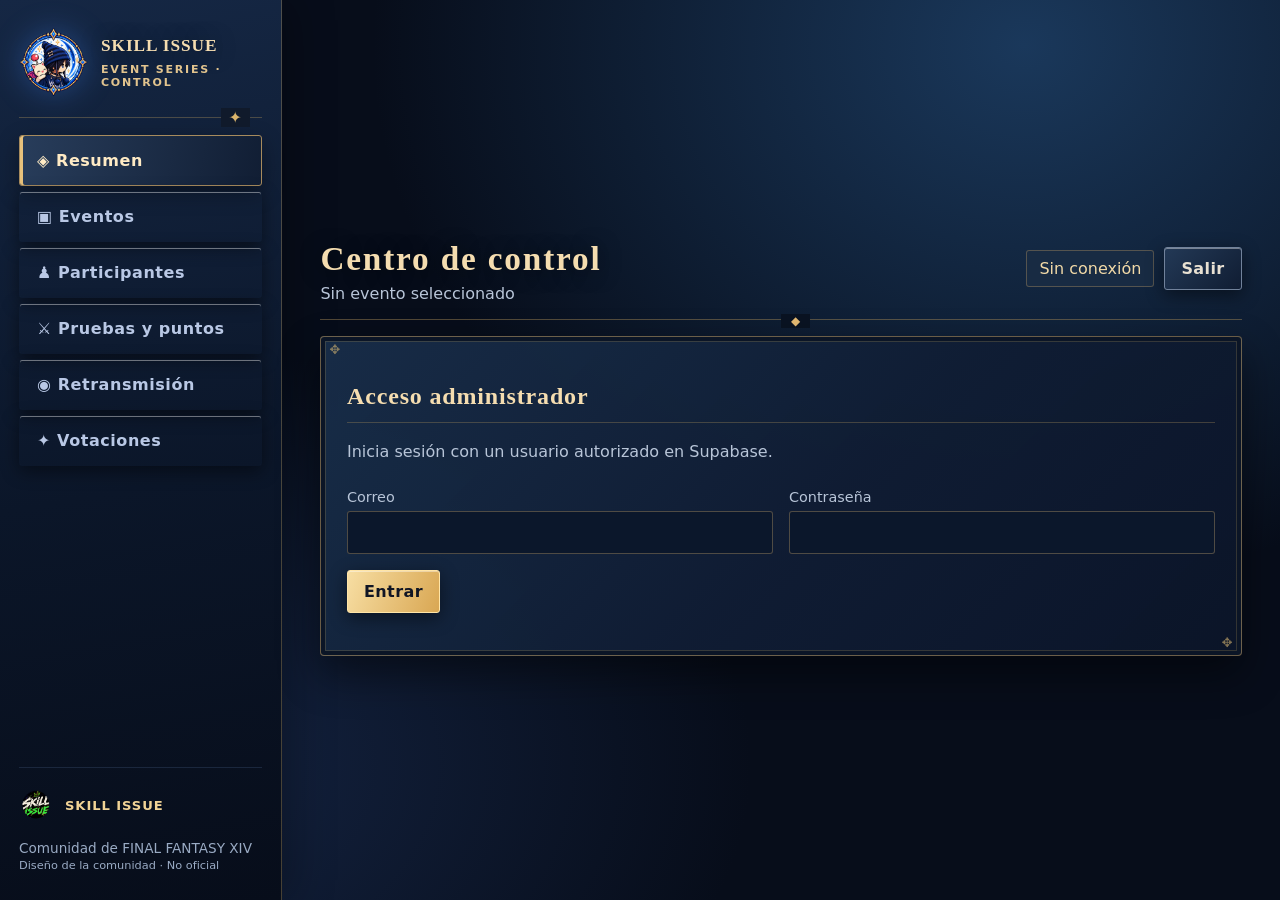
<file: index.html>
<!doctype html><html lang="es"><head><meta charset="utf-8"><meta name="viewport" content="width=device-width,initial-scale=1"><title>SKILL ISSUE · Administración</title><link rel="stylesheet" href="css/style.css?v=154"></head><body><div class="shell"><aside class="sidebar"><div class="brand-block"><img class="brand-mark" src="assets/moogle-emblem.webp" alt="Emblema de la comunidad"><div><div class="brand">SKILL ISSUE</div><div class="sub">EVENT SERIES · CONTROL</div></div></div><nav id="nav"><button class="nav active" data-tab="inicio">◈ Resumen</button><button class="nav" data-tab="eventos">▣ Eventos</button><button class="nav" data-tab="participantes">♟ Participantes</button><button class="nav" data-tab="pruebas">⚔ Pruebas y puntos</button><button class="nav" data-tab="directo">◉ Retransmisión</button><button class="nav" data-tab="votaciones">✦ Votaciones</button></nav><div class="footer"><div class="branding-strip"><img src="assets/skill-issue-logo.webp" alt="Logo Skill Issue"><b>SKILL ISSUE</b></div>Comunidad de FINAL FANTASY XIV<br><small>Diseño de la comunidad · No oficial</small></div></aside><main><div class="top"><div><h1 id="pageTitle">Centro de control</h1><div class="muted" id="current">Sin evento seleccionado</div></div><div class="row"><span id="connection" class="status">Sin conexión</span><button class="secondary" id="logout">Salir</button></div></div><section class="panel" id="auth"><h2>Acceso administrador</h2><p class="muted">Inicia sesión con un usuario autorizado en Supabase.</p><div class="two"><div><label>Correo</label><input id="email" type="email" autocomplete="username"></div><div><label>Contraseña</label><input id="password" type="password" autocomplete="current-password"></div></div><p><button id="login">Entrar</button></p><p id="authError" class="error"></p></section><div id="workspace" class="hidden"><section data-page="inicio"><div class="grid"><div class="panel"><div class="muted">Evento publicado</div><h2 id="homeEvent">—</h2><p id="homeDescription" class="muted"></p></div><div class="panel"><div class="muted">Participantes</div><div id="homePlayers" class="stat">0</div></div><div class="panel"><div class="muted">Pruebas</div><div id="homeGames" class="stat">0</div></div></div><div class="panel"><h2>Accesos públicos</h2><div class="toolbar"><a class="vote-btn" href="skill_issue_live.html" target="_blank">Abrir espectadores</a><a class="vote-btn" href="skill_issue_votar.html" target="_blank">Abrir votación</a></div></div></section><section data-page="eventos" class="hidden"><div class="two"><div class="panel"><h2>Eventos guardados</h2><div id="eventList"></div><button id="newEvent">+ Nuevo evento</button></div><div class="panel"><h2>Editar evento</h2><p id="eventActionNotice" role="status" aria-live="polite" class="status">Selecciona un evento para administrarlo.</p><input type="hidden" id="eventId"><label>Nombre</label><input id="eventName" maxlength="100"><label>Descripción pública</label><textarea id="eventDescription"></textarea><label>Normas</label><textarea id="eventRules"></textarea><label>Ubicación / servidor</label><input id="eventLocation"><label>Fecha</label><input id="eventDate" type="date"><label>Tabla de puntos por posiciones (separados por comas)</label><input id="eventScoring" value="10,8,6,5,4,3,2,2,2,2" placeholder="10,8,6,5,4,3,2,2,2,2"><p class="muted small">Por defecto para las pruebas de posiciones. Los empates reparten los puntos de las plazas afectadas y redondean al entero.</p><label>Temática</label><select id="eventTheme"><option value="gold">Dorado clásico</option><option value="halloween">Halloween</option><option value="winter">Invierno</option><option value="fantasy">Fantasía</option></select><p class="toolbar"><button id="saveEvent">Guardar cambios</button><button class="secondary" id="activateEvent">Publicar / activar</button><button class="danger" id="finishEvent">Finalizar evento</button><button class="secondary" id="reopenEvent">Reabrir evento</button><button class="danger" id="deleteEvent">Eliminar evento</button></p></div></div></section><section data-page="participantes" class="hidden"><div class="panel"><h2>Participantes del evento seleccionado</h2><div class="row"><input id="playerName" placeholder="Nombre del personaje" style="max-width:350px"><button id="addPlayer">Añadir</button></div><p class="muted">Añade un participante y pulsa «Ficha» para importar su personaje de Lodestone o editarlo manualmente.</p><div id="playerList"></div><div id="profileEditor" class="panel hidden" style="border-color:#6b91c4"><div class="top"><h2>Ficha de personaje</h2><button id="closeProfile" class="secondary" type="button">Cerrar</button></div><input type="hidden" id="profilePlayerId"><label>URL de Lodestone</label><div class="row"><input id="profileUrl" placeholder="https://eu.finalfantasyxiv.com/lodestone/character/12345678/"><button id="importProfile" class="secondary" type="button">Importar desde Lodestone</button></div><p class="muted small" id="profileImportHelp">La importación requiere desplegar la Edge Function incluida. También puedes completar la ficha manualmente.</p><div class="grid"><div><label>Nombre del personaje</label><input id="profileName"></div><div><label>Mundo</label><input id="profileWorld" placeholder="Ragnarok"></div><div><label>Centro de datos</label><input id="profileDc" placeholder="Chaos"></div><div><label>Raza</label><input id="profileRace"></div><div><label>Job principal</label><input id="profileJob"></div></div><button id="saveProfile" type="button">Guardar ficha</button><p class="muted small">Los perfiles importados no demuestran propiedad del personaje.</p></div></div></section><section data-page="pruebas" class="hidden"><div class="panel"><h2>Pruebas configurables</h2><div class="grid"><div><label>Nombre</label><input id="gameName" placeholder="Ej. Carrera de chocobos"></div><div><label>Tipo</label><select id="gameKind"><option value="positions">Posiciones</option><option value="manual">Puntos manuales</option><option value="vote">Votación</option></select></div></div><label>Descripción de la prueba</label><textarea id="gameDescription"></textarea><button id="addGame">Añadir prueba</button></div><div class="panel"><h2>Resultados</h2><p class="muted">Las puntuaciones se calculan al introducir posiciones. Guarda los resultados como borrador y publícalos cuando quieras mostrarlos al público.</p><div id="gameList"></div></div></section><section data-page="directo" class="hidden"><div class="panel"><h2>Director de retransmisión</h2><p class="muted">Una sola consola para controlar lo que ve el público.</p><label>Prueba en pantalla</label><select id="broadcastGame"></select><div class="toolbar" style="margin-top:18px"><button data-scene="waiting">Espera</button><button data-scene="countdown">Cuenta atrás (5s)</button><button data-scene="running">En curso</button><button data-scene="standings">Clasificación</button><button data-scene="victory">Victoria</button><button data-scene="ceremony">Podio final</button></div><p id="broadcastState" class="muted"></p></div><div class="panel"><h2>Vista pública</h2><iframe src="skill_issue_live.html" title="Vista de espectadores" style="width:100%;height:530px;border:1px solid #41495c;border-radius:12px"></iframe></div></section><section data-page="votaciones" class="hidden"><div class="panel"><h2>Votaciones anónimas por prueba</h2><p class="muted">Genera códigos únicos para los participantes. Cada código permite un voto y no permite votarse a sí mismo.</p><label>Prueba de votación</label><select id="voteGame"></select><div class="toolbar" style="margin-top:16px"><button id="generateCodes">Generar códigos</button><button id="openVote">Abrir votación</button><button id="closeVote" class="secondary">Cerrar y puntuar</button></div><pre id="codes" style="white-space:pre-wrap;overflow-wrap:anywhere"></pre></div></section><div id="notice" class="status" role="status" aria-live="polite"></div></div></main></div><script type="module" src="js/admin.js?v=1500"></script></body></html>
</file>
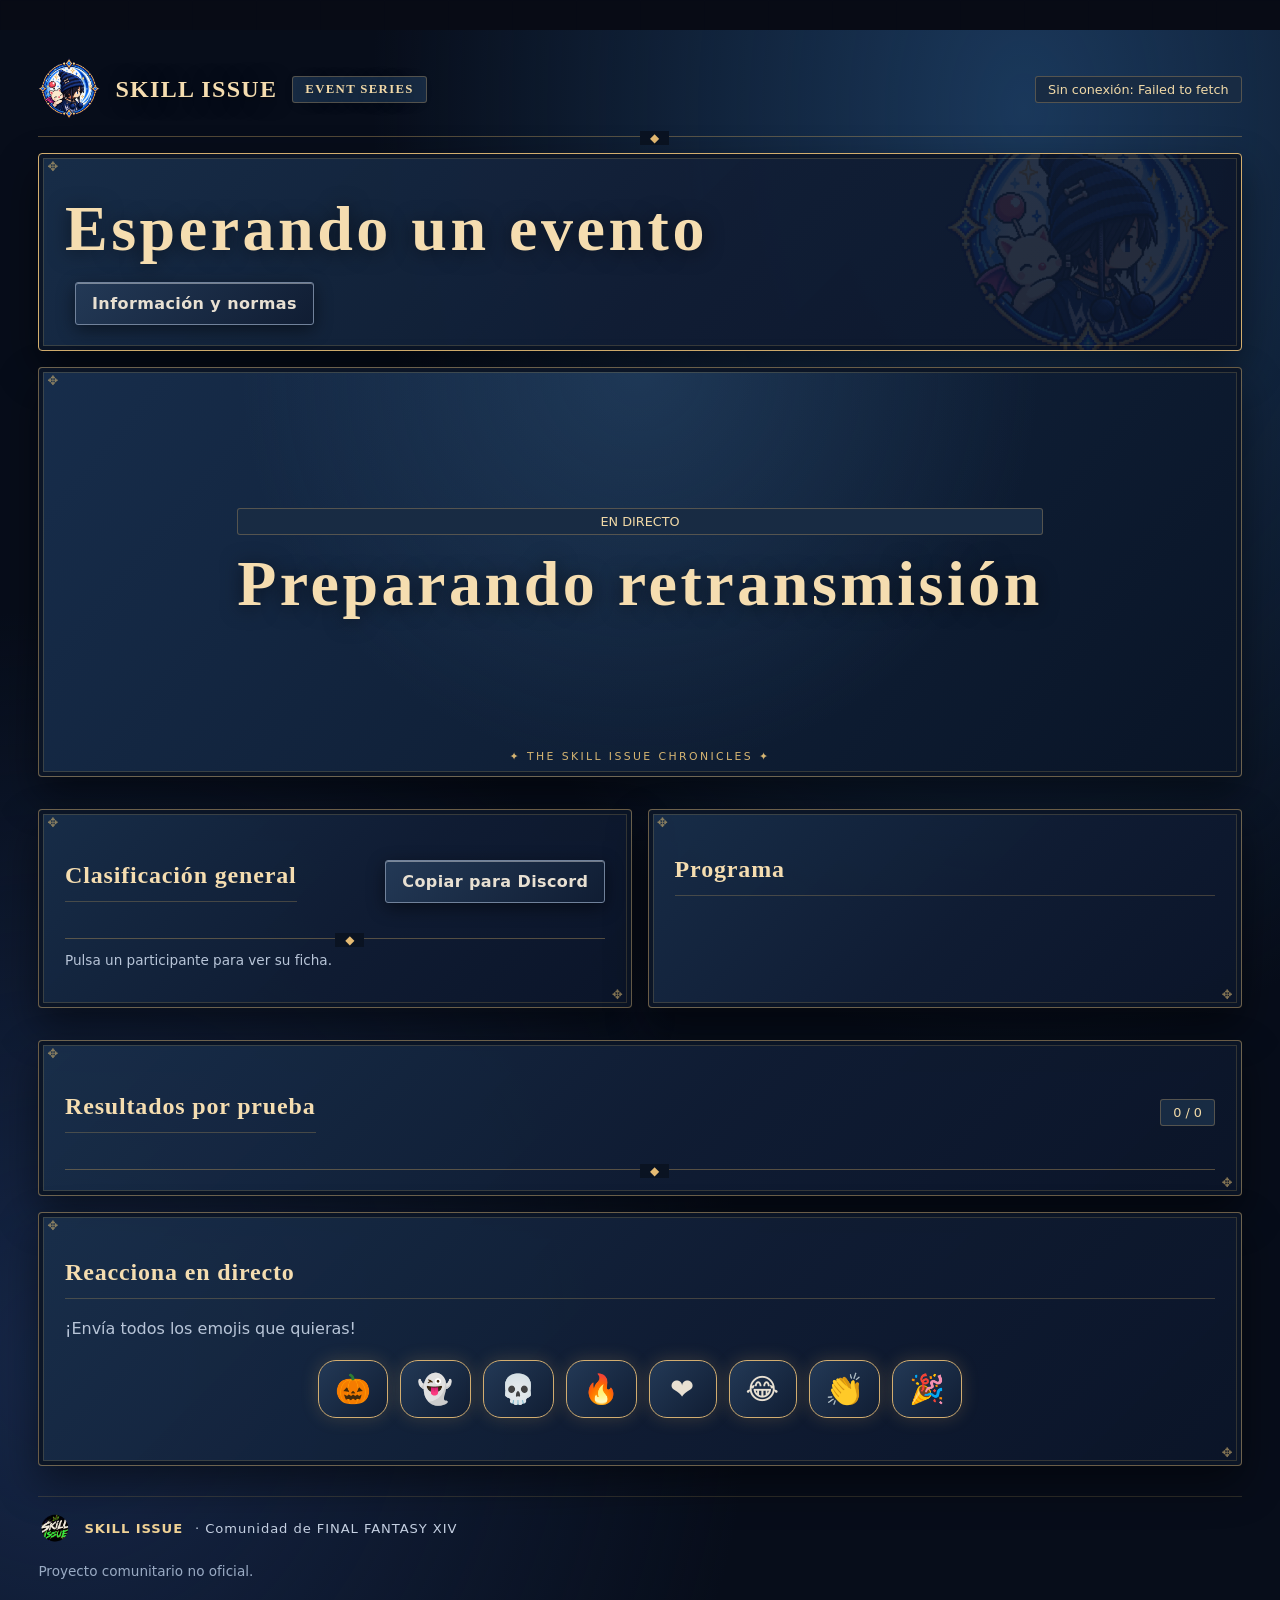
<file: skill_issue_live.html>
<!doctype html><html lang="es"><head><meta charset="utf-8"><meta name="viewport" content="width=device-width,initial-scale=1"><title>SKILL ISSUE · En directo</title><link rel="stylesheet" href="css/style.css?v=1531"></head><body><div class="hero"><div class="top"><div class="brand"><img src="assets/moogle-emblem.webp" alt="Emblema Skill Issue"> SKILL ISSUE <span class="pill">EVENT SERIES</span></div><span id="liveStatus" class="pill">Conectando…</span></div><section class="panel event-banner"><h1 id="eventTitle">Esperando un evento</h1><p id="eventDesc" class="muted"></p><div class="row"><span id="eventMeta" class="muted"></span><button id="infoBtn" class="secondary">Información y normas</button></div><div id="eventRules" class="panel hidden"></div></section><div class="panel screen"><div><div id="sceneLabel" class="pill">EN DIRECTO</div><h1 id="sceneTitle">Preparando retransmisión</h1><p id="sceneDesc" class="muted"></p><div id="countdown" class="stat"></div><div id="podium"></div></div></div><div class="grid"><section class="panel"><div class="top"><h2>Clasificación general</h2><button id="shareResults" class="secondary">Copiar para Discord</button></div><div id="ranking"></div><p class="muted small">Pulsa un participante para ver su ficha.</p></section><section class="panel"><h2>Programa</h2><div id="schedule"></div><div id="voteLink"></div></section></div><section class="panel"><div class="top"><h2>Resultados por prueba</h2><span id="resultsProgress" class="pill">0 / 0</span></div><div id="gameResults"></div></section><section class="panel"><h2>Reacciona en directo</h2><p class="muted">¡Envía todos los emojis que quieras!</p><div class="toolbar" id="reactionButtons"></div></section><div class="footer"><div class="branding-strip"><img src="assets/skill-issue-logo.webp" alt="Logo de Skill Issue"><b>SKILL ISSUE</b> · Comunidad de FINAL FANTASY XIV</div>Proyecto comunitario no oficial.</div></div><dialog id="profileDialog" class="profile-dialog"><button id="closePublicProfile" class="secondary" style="float:right">✕ Cerrar</button><div id="publicProfileContent"></div></dialog><div id="emojiLayer" class="emojis"></div><script type="module" src="js/live.js?v=1531"></script></body></html>
</file>
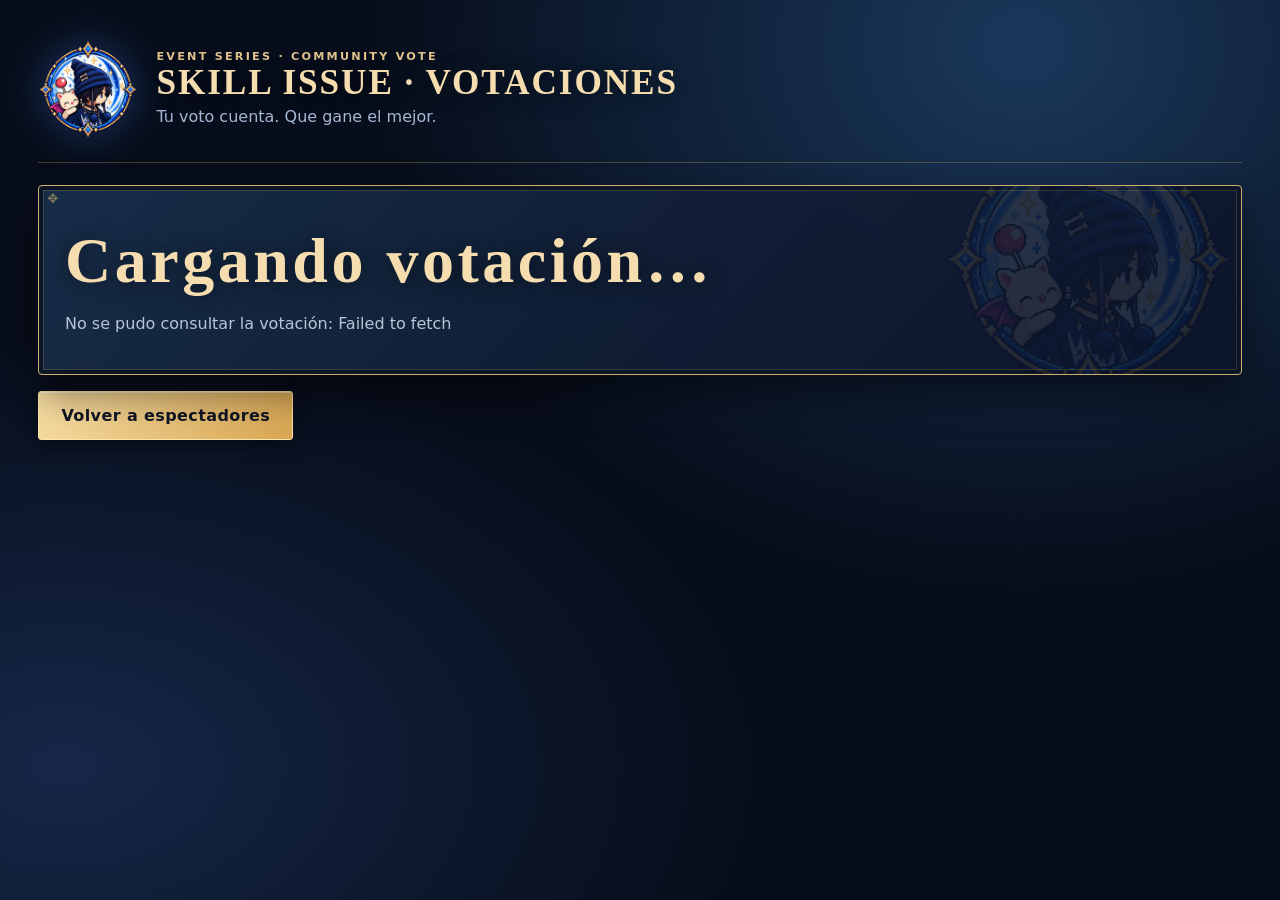
<file: skill_issue_votar.html>
<!doctype html><html lang="es"><head><meta charset="utf-8"><meta name="viewport" content="width=device-width,initial-scale=1"><title>SKILL ISSUE · Votaciones</title><link rel="stylesheet" href="css/style.css?v=154"></head><body><div class="hero wide"><header class="site-header"><img src="assets/moogle-emblem.webp" alt="Emblema Skill Issue"><div><div class="eyebrow">EVENT SERIES · COMMUNITY VOTE</div><div class="brand">SKILL ISSUE · VOTACIONES</div><p>Tu voto cuenta. Que gane el mejor.</p></div></header><div class="panel event-banner"><h1 id="title">Cargando votación…</h1><p id="message" class="muted">Cada código es personal, permite un voto y no permite votarse a sí mismo.</p><div id="ballot" class="hidden"><label>Prueba</label><select id="game"></select><label>Tu código privado</label><input id="code" autocomplete="off" placeholder="SI-…"><label>Vota por un participante</label><select id="candidate"></select><p><button id="submit">Enviar voto</button></p></div><p id="result" role="status"></p></div><a class="vote-btn" href="skill_issue_live.html">Volver a espectadores</a></div><script type="module" src="js/vote.js"></script></body></html>
</file>
<file: css/style.css>
:root{font-family:Inter,system-ui,'Segoe UI',sans-serif;color:#f5eedc;background:#0c101b;font-size:16px}*{box-sizing:border-box}body{margin:0;background:radial-gradient(circle at 70% 0%,#22253e 0,transparent 45%),#0c101b;min-height:100vh}button,input,select,textarea{font:inherit}button{cursor:pointer;border:1px solid #8e7446;border-radius:10px;padding:11px 16px;background:#c9a766;color:#18151a;font-weight:750}button:hover{filter:brightness(1.12)}button.secondary{background:#252c3c;color:#e8d5a9;border-color:#53556a}button.danger{background:#542b35;color:#fff;border-color:#91505b}button:disabled{opacity:.5;cursor:not-allowed}input,select,textarea{width:100%;padding:11px 12px;background:#151c2b;color:#fff;border:1px solid #424b60;border-radius:9px}textarea{min-height:105px;resize:vertical}label{display:block;margin:12px 0 6px;color:#c5cbd9;font-size:.9rem}.shell{display:grid;grid-template-columns:255px minmax(0,1fr);min-height:100vh}.sidebar{background:#111827;border-right:1px solid #383a46;padding:26px 17px}.brand{font-size:1.4rem;font-weight:900;letter-spacing:.06em;color:#e9c77b}.sub{color:#a7adbd;font-size:.85rem;margin:8px 0 25px}.nav{display:block;width:100%;text-align:left;margin:5px 0;background:transparent;color:#d6d9e3;border-color:transparent}.nav.active,.nav:hover{background:#323044;color:#ffe4a1;border-color:#736348}main{padding:30px clamp(18px,3vw,58px);max-width:1900px;width:100%;margin:auto}.top{display:flex;align-items:center;justify-content:space-between;gap:12px;flex-wrap:wrap}.panel{background:#171e2d;border:1px solid #353e50;border-radius:16px;padding:22px;margin:16px 0;box-shadow:0 10px 30px #0002}.grid{display:grid;grid-template-columns:repeat(auto-fit,minmax(280px,1fr));gap:16px}.row{display:flex;align-items:center;gap:10px;flex-wrap:wrap}.row>*{min-width:0}.muted{color:#aeb8c9}.pill{border:1px solid #696049;border-radius:30px;padding:5px 12px;color:#e6cc91;font-size:.8rem}.hidden{display:none!important}.cardbtn{display:block;width:100%;text-align:left;background:#232b3b;color:#fff;border-color:#505a70;margin:8px 0}.cardbtn.active{border-color:#d6b470;background:#393747}.error{color:#ff9b9b}.ok{color:#8de6b7}.stat{font-size:2.2rem;font-weight:850;color:#ebc984}.table{width:100%;border-collapse:collapse}.table th,.table td{border-bottom:1px solid #343d50;text-align:left;padding:12px 8px}.hero{max-width:1180px;margin:30px auto;padding:20px}.hero h1{font-size:clamp(2rem,5vw,4rem);margin:12px 0;color:#f4d38c}.screen{min-height:45vh;display:grid;place-items:center;text-align:center}.emojis{position:fixed;inset:0;pointer-events:none;overflow:hidden;z-index:20}.flying{position:absolute;top:40%;font-size:clamp(5rem,12vw,11rem);animation:pop 2.3s ease-out forwards;text-shadow:0 12px 35px #0008}@keyframes pop{0%{opacity:0;transform:translateY(70px) scale(.2) rotate(-20deg)}25%{opacity:1;transform:translateY(0) scale(1.25)}100%{opacity:0;transform:translateY(-200px) scale(.8) rotate(15deg)}}.footer{margin-top:30px;color:#8e9bae;font-size:.85rem}.vote-btn{display:inline-block;background:#e1b968;color:#15131a;border-radius:12px;padding:14px 22px;font-weight:800;text-decoration:none}.toolbar{display:flex;gap:8px;flex-wrap:wrap}.small{font-size:.85rem}.status{padding:8px 12px;border-radius:8px;background:#242e3c}.wide{max-width:1200px;margin:auto}.two{display:grid;grid-template-columns:1fr 1fr;gap:16px}@media(max-width:850px){.shell{display:block}.sidebar{padding:14px}.sidebar nav{display:flex;overflow:auto}.nav{width:auto;white-space:nowrap}main{padding:16px}.two{grid-template-columns:1fr}}

/* V14 visual system — layered on the existing component styles */
:root{--ink:#080b15;--surface:#111728;--surface-2:#18213a;--line:#35466a;--blue:#3f8cff;--gold:#e8bb63;--green:#8dff4a;color:#f6f7ff;background:#080b15;font-family:Inter,'Segoe UI',system-ui,sans-serif}
body{background:radial-gradient(ellipse at 80% -20%,#25468170,transparent 48%),radial-gradient(ellipse at -10% 65%,#33276d55,transparent 40%),#080b15;background-attachment:fixed}
body:before{content:'';position:fixed;inset:0;pointer-events:none;opacity:.13;background-image:linear-gradient(#77a7ff18 1px,transparent 1px),linear-gradient(90deg,#77a7ff18 1px,transparent 1px);background-size:42px 42px;z-index:-1}
.shell{grid-template-columns:282px minmax(0,1fr)}.sidebar{position:sticky;top:0;height:100vh;display:flex;flex-direction:column;padding:28px 19px;background:linear-gradient(180deg,#121d34,#0b1020);border-right:1px solid #45639a66;box-shadow:10px 0 40px #0004}.sidebar .footer{margin-top:auto;padding-top:20px;border-top:1px solid #40547855}.brand{color:#f9fbff;font-size:1.5rem;letter-spacing:.055em;text-shadow:0 2px 25px #3d87ff55}.sub{color:#85b5ff;letter-spacing:.16em;font-size:.69rem;font-weight:800}.brand-block{display:flex;gap:13px;align-items:center;padding-bottom:20px;margin-bottom:12px;border-bottom:1px solid #40547888}.brand-mark{width:69px;height:69px;object-fit:contain;filter:drop-shadow(0 0 15px #438aff55)}.brand-block .sub{margin:7px 0 0}.brand-block .brand{font-size:1.08rem}.nav{padding:15px 17px;border-radius:12px;margin:5px 0;font-weight:700;color:#b9c8e5;transition:.15s ease}.nav.active,.nav:hover{background:linear-gradient(100deg,#21457b,#1b2849);color:white;border-color:#4b86d7;box-shadow:inset 3px 0 #7fb3ff,0 8px 22px #0003}.top{padding:6px 0 16px;border-bottom:1px solid #4a5d7b77}.top h1{font-size:clamp(1.65rem,2.6vw,2.65rem);letter-spacing:-.035em;margin:6px 0}.panel{background:linear-gradient(145deg,#17233aee,#11182aeF);border:1px solid #415a80a0;box-shadow:0 16px 38px #0005,inset 0 1px #ffffff0a;border-radius:18px;padding:clamp(20px,2vw,30px)}.panel h2{color:#f6e5bd;letter-spacing:-.02em}.stat{color:#90c3ff}.status{background:#1b3451;border:1px solid #4972a5;color:#d3ebff}.pill{border-color:#7a93bd;background:#172b49;color:#c3ddff}button,.vote-btn{background:linear-gradient(130deg,#f4cf7c,#d99a47);border:1px solid #f1cf88;color:#101524;box-shadow:0 4px 15px #0004}button.secondary{background:linear-gradient(120deg,#22385c,#1c2842);color:#dceaff;border-color:#5374aa}input,select,textarea{background:#0e1629;border-color:#4a6081}input:focus,select:focus,textarea:focus{outline:2px solid #619eff;outline-offset:1px}.cardbtn{background:#1a2b49;border-color:#46618e}.cardbtn.active{background:#244677;border-color:#80adff}.hero{max-width:1440px;padding:22px clamp(14px,3vw,42px)}.hero .brand{display:flex;align-items:center;gap:15px}.hero .brand img{width:62px;height:62px;object-fit:contain}.hero h1{color:#f9e2ad}.hero .panel.screen{min-height:410px;background:radial-gradient(circle at 50% 15%,#1f529055,transparent 50%),linear-gradient(135deg,#1c2a48,#0c1325);border-color:#6885b6;position:relative;overflow:hidden}.hero .panel.screen:after{content:'✦  SKILL ISSUE EVENT SERIES  ✦';position:absolute;bottom:14px;left:0;right:0;text-align:center;color:#8eafe4;letter-spacing:.3em;font-size:.7rem}.hero .screen h1{font-size:clamp(2rem,5vw,4.4rem)}.hero .screen .stat{font-size:clamp(5rem,12vw,10rem);text-shadow:0 0 50px #4c99ff}.site-header{display:flex;align-items:center;gap:18px;padding:18px 0 22px;border-bottom:1px solid #4b669466;margin-bottom:22px}.site-header img{width:100px;height:100px;object-fit:contain;filter:drop-shadow(0 0 20px #3f8cff50)}.site-header .eyebrow{font-size:.7rem;color:#91bfff;letter-spacing:.2em;font-weight:900}.site-header .brand{font-size:clamp(1.2rem,3vw,2.2rem)}.site-header p{margin:4px 0;color:#a6b7d3}.event-banner{position:relative;overflow:hidden}.event-banner:after{content:'';position:absolute;right:-80px;top:-70px;width:290px;height:290px;background:url('../assets/moogle-emblem.webp') center/contain no-repeat;opacity:.16;pointer-events:none}.event-banner>*{position:relative;z-index:1}.branding-strip{display:flex;align-items:center;gap:12px;margin-bottom:18px;color:#a7bddd;font-size:.82rem;letter-spacing:.07em}.branding-strip img{height:34px;width:34px;object-fit:contain}.branding-strip b{color:#e6c37b}.table th{color:#91b9f5;text-transform:uppercase;font-size:.75rem;letter-spacing:.09em}.table tr:hover td{background:#28426933}.flying{text-shadow:0 0 50px #77aaff,0 14px 30px #000}
@media(max-width:850px){.shell{display:block}.sidebar{height:auto;position:relative;padding:12px 14px}.brand-block{padding-bottom:8px}.brand-mark{width:48px;height:48px}.sidebar nav{gap:4px}.nav{padding:10px 13px}.site-header img{width:68px;height:68px}.hero .panel.screen{min-height:310px}}
@media(prefers-reduced-motion:reduce){*,*:before,*:after{animation-duration:.01ms!important;transition-duration:.01ms!important}}

.result-detail{border:1px solid #354361;border-radius:12px;margin:12px 0;padding:14px;background:#10192b}.result-detail summary{cursor:pointer;display:flex;align-items:center;justify-content:space-between;gap:12px}.result-detail .table{margin-top:12px}.result-detail summary::marker{color:#e8bb63}

/* V15 · perfiles y reacciones */
#reactionButtons{justify-content:center;gap:12px;margin:22px auto;max-width:760px}
#reactionButtons button{min-width:68px;border-radius:18px;transition:transform .15s}
#reactionButtons button:hover{transform:translateY(-5px) scale(1.08)}
.flying{top:auto;bottom:20%;font-size:clamp(3.5rem,8vw,7rem)}
.profile-name{background:transparent;color:#a8ceff;border:0;box-shadow:none;padding:4px;text-decoration:underline;text-underline-offset:4px}
.profile-name:hover{color:white}
.profile-dialog{background:linear-gradient(145deg,#1a2d4e,#0c1324);color:#f3f6ff;border:1px solid #6c9dd9;border-radius:20px;padding:28px;max-width:min(94vw,670px);width:100%;box-shadow:0 25px 90px #000c}
.profile-dialog::backdrop{background:#030814ce;backdrop-filter:blur(5px)}
.profile-head{display:flex;gap:22px;align-items:center;margin:36px 0 25px}.profile-head img,.profile-placeholder{width:130px;height:170px;object-fit:cover;border-radius:14px;border:2px solid #a4c9ff;background:#203252}.profile-placeholder{display:grid;place-items:center;font-size:4rem}.profile-head h2{font-size:1.8rem;color:#f4d38c}
.profile-stats{display:grid;grid-template-columns:repeat(auto-fit,minmax(100px,1fr));gap:10px;margin-bottom:24px}.profile-stats>div{background:#1b3151;border-radius:12px;padding:15px 10px;text-align:center}.profile-stats strong{display:block;font-size:1.5rem;color:#f4d38c}.profile-stats span{display:block;font-size:.75rem;color:#b9cde8}
@media(max-width:550px){.profile-head{flex-direction:column;align-items:start}}

/* V15.2 · SKILL ISSUE Adventurer Plate */
.profile-dialog{width:min(94vw,860px);max-width:860px;padding:10px;background:#080f1e;border:1px solid #a3b6d5;border-radius:14px;box-shadow:0 35px 110px #000e,0 0 55px #3b80e733;max-height:92vh;overflow:auto}
.profile-dialog::backdrop{background:#02050ce8;backdrop-filter:blur(9px)}
.profile-dialog #closePublicProfile{float:none!important;position:sticky;top:8px;left:100%;z-index:3;margin:5px 5px -36px auto;display:block;padding:8px 13px;font-size:.8rem;background:#091426e8;border:1px solid #7295bd;color:#edf6ff}
.si-adventurer{position:relative;isolation:isolate;overflow:hidden;border:1px solid #7284a0;background:radial-gradient(ellipse at 25% 25%,#21467488,transparent 48%),radial-gradient(ellipse at 100% 100%,#24406a66,transparent 42%),linear-gradient(130deg,#101a2c,#090f1e 70%);color:#f5f4ee;padding:22px 24px 12px;box-shadow:inset 0 0 0 5px #080e1d,inset 0 0 0 6px #6c8bab70}
.si-adventurer:before,.si-adventurer:after{content:'✦';position:absolute;color:#e8c785;font-size:23px;line-height:1}.si-adventurer:before{top:6px;left:8px}.si-adventurer:after{right:8px;bottom:6px}
.si-plate-top{display:flex;justify-content:space-between;align-items:center;gap:12px;padding:8px 30px 15px;border-bottom:1px solid #8b9dba6b;color:#e9c98e;font-size:.72rem;font-weight:900;letter-spacing:.19em}.si-plate-top em{font-style:normal;color:#9fc6ff;font-size:.62rem}.si-plate-number{color:#9eb5d0;font-size:.62rem;white-space:nowrap}
.si-plate-main{display:grid;grid-template-columns:minmax(180px,38%) 1fr;gap:30px;padding:24px 12px 20px}.si-portrait-wrap{min-width:0}.si-portrait{position:relative;height:315px;overflow:hidden;border:1px solid #d6c18d;box-shadow:0 0 0 5px #111f32,0 0 0 6px #6682a6,0 15px 35px #0009;background:radial-gradient(circle at 50% 30%,#3d648d,#101b31 68%)}.si-portrait:before,.si-portrait:after{content:'◆';position:absolute;z-index:2;color:#f3d99e;font-size:15px}.si-portrait:before{top:4px;left:7px}.si-portrait:after{bottom:4px;right:7px}.si-portrait img{width:100%;height:100%;object-fit:cover;object-position:center top;display:block}.si-portrait-empty{height:100%;display:flex;flex-direction:column;align-items:center;justify-content:center;gap:18px;color:#7fa9dd}.si-portrait-empty span{font-size:6rem;text-shadow:0 0 35px #69a7ff}.si-portrait-empty small{font-size:.58rem;letter-spacing:.18em}.si-portrait-label{text-align:center;color:#c9d8ed;font-size:.64rem;letter-spacing:.22em;padding-top:15px}
.si-identity{display:flex;flex-direction:column;min-width:0}.si-eyebrow{font-size:.64rem;letter-spacing:.24em;color:#9ebee6;font-weight:800}.si-identity h2{font-family:Georgia,'Times New Roman',serif;font-size:clamp(1.9rem,4vw,3.2rem);font-weight:500;line-height:1.05;margin:12px 0;color:#fff2d3;text-shadow:0 2px 22px #e8c7843d;overflow-wrap:anywhere}.si-rank-title{font-size:.72rem;letter-spacing:.17em;color:#d8bc86;font-weight:900}.si-adventurer.is-champion .si-rank-title{color:#ffe0a0;text-shadow:0 0 18px #e6b953a6}.si-rule{height:1px;background:linear-gradient(90deg,#c1a26e,#607ba1,transparent);margin:19px 0}.si-field{display:grid;gap:5px;margin-bottom:15px}.si-field span{font-size:.61rem;letter-spacing:.18em;color:#8fb7ed;font-weight:900}.si-field strong{font-size:.95rem;color:#eaf2ff;font-weight:600}.si-emblem{margin-top:auto;display:flex;align-items:center;gap:10px;color:#e6cb91;font-size:.72rem;font-weight:900;letter-spacing:.12em}.si-emblem img{width:48px;height:48px;object-fit:contain;filter:drop-shadow(0 0 9px #78a7ff66)}.si-emblem small{color:#8cb7e9;font-size:.58rem;letter-spacing:.16em}
.si-section-title{display:flex;align-items:center;justify-content:center;gap:18px;border-top:1px solid #7a8da77d;padding:18px 0 13px;color:#d7bc8c;font-size:.75rem;letter-spacing:.25em;font-weight:900}.si-section-title span{color:#80b8ff}.si-plate-stats{display:grid;grid-template-columns:repeat(5,minmax(0,1fr));gap:8px}.si-plate-stats>div{background:linear-gradient(160deg,#1d304c,#101a2b);border:1px solid #486589;min-width:0;padding:15px 6px;text-align:center;display:flex;flex-direction:column;gap:6px}.si-plate-stats .si-primary-stat{border-color:#ad9161;background:linear-gradient(160deg,#293a50,#172234)}.si-plate-stats strong{font-family:Georgia,serif;font-size:1.65rem;font-weight:600;color:#f7ddaa}.si-plate-stats span{font-size:.58rem;letter-spacing:.1em;color:#a9c4e6;font-weight:900}.si-plate-footer{display:flex;align-items:center;justify-content:space-between;gap:14px;flex-wrap:wrap;margin:18px 4px 6px;color:#a9c1e0;font-size:.64rem;letter-spacing:.13em}.si-lodestone-link{display:inline-block;text-decoration:none;color:#101624;background:linear-gradient(120deg,#f6dca5,#d8a95f);padding:10px 14px;border:1px solid #fff0c6;font-weight:900;border-radius:3px}.si-lodestone-link:hover{filter:brightness(1.12)}.si-disclaimer{font-size:.65rem;text-align:center;color:#758ca8;margin:15px 0 5px}
@media(max-width:620px){.profile-dialog{padding:5px;width:97vw}.si-adventurer{padding:14px 12px 8px}.si-plate-top{padding:10px 20px 12px;flex-wrap:wrap;letter-spacing:.09em}.si-plate-number{font-size:.55rem}.si-plate-main{grid-template-columns:1fr;gap:22px;padding:20px 10px}.si-portrait{height:280px;max-width:280px;margin:auto}.si-identity h2{font-size:2.25rem}.si-emblem{margin-top:10px}.si-plate-stats{grid-template-columns:repeat(3,minmax(0,1fr))}.si-plate-stats>div{padding:12px 4px}.si-plate-footer{justify-content:center;text-align:center}}

/* V15.3 — FULL ADVENTURER PLATE REDESIGN: spectator modal only */
.profile-dialog{width:min(96vw,1000px)!important;max-width:1000px!important;padding:7px!important;border:1px solid #c7a76c!important;border-radius:4px!important;background:#070b15!important;box-shadow:0 0 0 4px #101b2c,0 0 0 5px #6883a4,0 30px 110px #000e!important}
.profile-dialog #closePublicProfile{position:sticky;top:10px;left:auto;right:10px;margin:7px 9px -43px auto;z-index:8;background:#0b1526f2;border:1px solid #c9a76c;border-radius:2px;color:#f9e3b4;letter-spacing:.05em}
.si-v153{--gold:#e9c88d;--silver:#91b4e6;position:relative;overflow:hidden;padding:0;background:radial-gradient(ellipse at 80% 12%,#204b7b99,transparent 48%),linear-gradient(130deg,#101e32,#070d1b 68%);border:1px solid #947d55;color:#f7f1e8;font-family:Georgia,'Times New Roman',serif;isolation:isolate}
.si-v153:before{content:'';position:absolute;inset:10px;pointer-events:none;border:1px solid #c4a66b55;z-index:4}
.si-v153:after{content:'✧';position:absolute;right:18px;bottom:7px;color:#bda16b;z-index:4;font-size:24px}
.si-v153-corners:before,.si-v153-corners:after{content:'❖';position:absolute;z-index:5;color:#e5c486;font-size:24px;text-shadow:0 0 15px #dfbb73}.si-v153-corners:before{left:9px;top:6px}.si-v153-corners:after{right:9px;top:6px}
.si-v153-header{display:flex;justify-content:space-between;align-items:center;gap:20px;padding:22px 35px 19px;border-bottom:1px solid #b7986088;background:linear-gradient(90deg,#0d1728,#1a2b44 55%,#0b1525)}
.si-v153-brand{display:flex;gap:12px;align-items:center}.si-v153-brand img{width:58px;height:58px;object-fit:contain;filter:drop-shadow(0 0 13px #61a6ff77)}.si-v153-brand b{display:block;font-family:Georgia,serif;letter-spacing:.14em;font-size:21px;color:#f5e5c1}.si-v153-brand b span{color:#91c2ff}.si-v153-brand small,.si-v153-id{font:700 10px/1.6 'Segoe UI',sans-serif;letter-spacing:.19em;color:#9fb9d8}.si-v153-id{text-align:right;padding-right:25px}.si-v153-id span{display:block;color:#e9c88d;font-size:12px}
.si-v153-stage{display:grid;grid-template-columns:43% 57%;min-height:480px}.si-v153-art{padding:22px 0 20px 23px;min-width:0}.si-v153-art-frame{height:100%;min-height:435px;position:relative;overflow:hidden;background:radial-gradient(ellipse at 50% 35%,#285d91,#0c1525 68%);border:1px solid #d4b77e;box-shadow:inset 0 0 0 5px #0b1729,inset 0 0 0 6px #d4b77e88,0 14px 35px #0009}.si-v153-art-frame:before{content:'';position:absolute;inset:12px;border:1px solid #e6d1a455;z-index:2;pointer-events:none}.si-v153-art-frame img{width:100%;height:100%;position:absolute;inset:0;object-fit:cover;object-position:center 18%;filter:contrast(1.05) saturate(1.08)}.si-v153-art-frame:after{content:'';position:absolute;inset:0;background:linear-gradient(0deg,#050a16dd,transparent 30%,#080f1a33 95%);pointer-events:none}.si-v153-art-overlay{position:absolute;z-index:3;bottom:23px;left:0;right:0;text-align:center;font:800 11px 'Segoe UI',sans-serif;letter-spacing:.19em;color:#f5dfb2;text-shadow:0 2px 8px #000}.si-v153-art-overlay span{color:#92c5ff}.si-v153-no-art{height:100%;min-height:435px;display:flex;flex-direction:column;align-items:center;justify-content:center;gap:18px;color:#b4c9e5}.si-v153-no-art span{font-size:92px;color:#b9d7ff;text-shadow:0 0 55px #5598ed}.si-v153-no-art small{font:700 10px 'Segoe UI',sans-serif;letter-spacing:.2em}
.si-v153-details{padding:45px 40px 25px 34px;display:flex;flex-direction:column;min-width:0;background:radial-gradient(ellipse at 95% 20%,#2d56814d,transparent 50%)}.si-v153-overline{font:800 11px 'Segoe UI',sans-serif;letter-spacing:.21em;color:#95bbeb}.si-v153-details h2{font-size:clamp(34px,5vw,59px);line-height:1.04;font-weight:400;letter-spacing:-.035em;color:#f8e7c3;text-shadow:0 0 24px #d8ad6a33;margin:19px 0 23px;overflow-wrap:anywhere}.si-v153-rank{display:flex;align-items:center;gap:16px}.si-v153-medal{display:grid;place-items:center;width:67px;height:67px;flex:none;border:1px solid #d4b77e;background:radial-gradient(circle,#3c5475,#17253c 68%);box-shadow:0 0 0 4px #0a1627,0 0 0 5px #bda36b;color:#f7d79c;font-size:37px}.si-v153-rank small,.si-v153-attributes small{display:block;font:800 10px 'Segoe UI',sans-serif;letter-spacing:.16em;color:#91b8e9}.si-v153-rank strong{display:block;margin-top:5px;color:#f0d5a4;font:800 15px 'Segoe UI',sans-serif;letter-spacing:.1em}.si-v153-separator{position:relative;height:1px;background:linear-gradient(90deg,#d9b878,#6485ac,transparent);margin:28px 0 23px}.si-v153-separator span{position:absolute;top:-9px;left:50%;color:#d9b878;background:#15253c;padding:0 9px}.si-v153-attributes{display:grid;grid-template-columns:1fr 1fr;gap:21px 12px}.si-v153-attributes>div:first-child{grid-column:1/-1}.si-v153-attributes strong{display:block;margin-top:7px;color:#f2f4f9;font:600 16px 'Segoe UI',sans-serif}.si-v153-signature{margin-top:auto;padding-top:24px;color:#b6c8e0;text-align:right;letter-spacing:.2em;font:700 10px 'Segoe UI',sans-serif}.si-v153-signature span{color:#e2bf80}
.si-v153-record{margin:0 23px;padding:20px 0 23px;border-top:1px solid #b99a6688}.si-v153-record-title{display:flex;align-items:center;gap:18px;color:#e4c58d;font:800 12px 'Segoe UI',sans-serif;letter-spacing:.23em;text-align:center;margin-bottom:17px}.si-v153-record-title span{flex:1;height:1px;background:linear-gradient(90deg,transparent,#c9aa6e,transparent)}.si-v153-stats{display:grid;grid-template-columns:repeat(5,minmax(0,1fr));gap:8px}.si-v153-stats>div{min-width:0;display:flex;flex-direction:column;justify-content:center;align-items:center;gap:6px;min-height:108px;padding:13px 4px;background:linear-gradient(145deg,#172c47,#0d182a);border:1px solid #49668b;box-shadow:inset 0 1px #ffffff0a}.si-v153-stats>.si-v153-stat-feature{background:linear-gradient(145deg,#2d3c50,#172337);border-color:#b99a66}.si-v153-stats strong{font-size:32px;color:#f4d7a2;line-height:1}.si-v153-stats span,.si-v153-stats small{font:800 10px 'Segoe UI',sans-serif;letter-spacing:.09em;color:#b3c8e6;text-align:center}.si-v153-stats small{color:#d5ba8c;font-size:9px}
.si-v153-footer{display:flex;align-items:center;justify-content:space-between;gap:15px;flex-wrap:wrap;padding:19px 35px;border-top:1px solid #b99a6666;background:#0a1425}.si-v153-footer b{display:block;color:#e4c88f;font-size:14px;letter-spacing:.16em}.si-v153-footer small{display:block;margin-top:4px;color:#89a9d1;font:700 9px 'Segoe UI',sans-serif;letter-spacing:.13em}.si-v153-footer a{font:800 11px 'Segoe UI',sans-serif;letter-spacing:.12em;color:#0b1424;background:linear-gradient(120deg,#f7e1ae,#d6a55e);border:1px solid #f9e3b6;padding:13px 17px;text-decoration:none}.si-v153-footer a:hover{filter:brightness(1.15)}.si-v153-footer a span{margin-left:12px}.si-v153-note{text-align:center;margin:0;padding:11px 20px 15px;color:#748cae;font:11px 'Segoe UI',sans-serif;background:#0a1425}
.si-v153.is-champion .si-v153-medal{box-shadow:0 0 0 4px #0a1627,0 0 0 5px #d7ad55,0 0 30px #e9b54b77}.si-v153.is-podium .si-v153-medal{border-color:#d1d9e7;color:#f0f3fa}
@media(max-width:700px){.profile-dialog{width:98vw!important;padding:3px!important}.si-v153-header{padding:17px 25px;gap:8px}.si-v153-brand img{width:39px;height:39px}.si-v153-brand b{font-size:15px}.si-v153-id{font-size:8px;padding-right:5px}.si-v153-stage{grid-template-columns:1fr}.si-v153-art{padding:16px 18px 0}.si-v153-art-frame{min-height:320px;height:320px}.si-v153-details{padding:26px 24px}.si-v153-details h2{font-size:38px}.si-v153-stats{grid-template-columns:repeat(3,minmax(0,1fr))}.si-v153-record{margin:0 15px}.si-v153-record-title{letter-spacing:.09em;font-size:10px}.si-v153-footer{padding:19px 23px}.si-v153-signature{padding-top:24px}}
@media(prefers-reduced-motion:no-preference){.si-v153-art-frame img{transition:transform .4s ease}.si-v153-art-frame:hover img{transform:scale(1.035)}}


/* V15.4 — Identidad global Adventurer Archive. Preserva estructura y lógica. */
:root{--si-ivory:#f7e6c4;--si-gold:#e6bb73;--si-blue:#89b8e9;--si-night:#071020;--si-border:#90774b}
body{color:var(--si-ivory);background:radial-gradient(ellipse at 80% 5%,#1a385b 0%,transparent 45%),radial-gradient(ellipse at 5% 85%,#162748 0%,transparent 40%),#070d1a}
body:before{opacity:.055;background-size:64px 64px}
.brand,.hero h1,.top h1,.site-header .brand{font-family:Georgia,'Times New Roman',serif;letter-spacing:.055em;color:#f5ddb0;text-shadow:0 2px 20px #0008}
.brand-block{position:relative;border-bottom:1px solid #a18b5866}
.brand-block:after{content:'✦';position:absolute;bottom:-10px;right:12px;color:#dbb56c;background:#101a2b;padding:0 8px}
.sidebar{background:linear-gradient(170deg,#152744 0%,#0b1629 54%,#070d1a 100%);border-right:1px solid #a68c5966}
.nav{border:1px solid transparent;border-radius:3px;letter-spacing:.035em}
.nav.active,.nav:hover{background:linear-gradient(100deg,#283d5b,#111e34);border-color:#a78b5d;box-shadow:inset 3px 0 #e8c27c,0 7px 22px #0005;color:#ffebc5}
.top{border-bottom:1px solid #a78c5877;position:relative}.top:after{content:'◆';position:absolute;bottom:-9px;left:50%;color:#e6bb73;background:#0a1322;padding:0 10px;font-size:12px}
.panel,.hero .panel.screen{position:relative;border-radius:4px;background:linear-gradient(135deg,#192f4bed,#101d34f5 54%,#0b1529f7);border:1px solid #9c8255a8;box-shadow:inset 0 0 0 4px #0b1526,inset 0 0 0 5px #a18b4f44,0 18px 42px #0007}
.panel:before{content:'✥';position:absolute;top:5px;left:8px;color:#d6b57299;font-size:13px;pointer-events:none}.panel:after{content:'✥';position:absolute;bottom:5px;right:8px;color:#d6b57299;font-size:13px;pointer-events:none}
.panel h2,.panel h3{font-family:Georgia,'Times New Roman',serif;color:#f5ddb0;letter-spacing:.035em}
.panel h2{border-bottom:1px solid #aa905c55;padding-bottom:12px}
.panel .stat{color:#f3d494;font-family:Georgia,'Times New Roman',serif;text-shadow:0 0 24px #e2b76933}
button,.vote-btn{border-radius:3px;background:linear-gradient(110deg,#f7dea3,#d9a753);border:1px solid #ffe5a7;box-shadow:inset 0 1px #fff6,0 5px 18px #0007;letter-spacing:.025em}
button.secondary,.cardbtn{border-radius:3px;background:linear-gradient(135deg,#233956,#101d33);color:#e8e0d2;border:1px solid #71829b}
button.danger{background:linear-gradient(110deg,#6c343a,#391b29);color:#fff0e4;border-color:#b56b6b}
input,select,textarea{border-radius:3px;background:#0b172b;border:1px solid #8b795b88;color:#f7eedc}
input:focus,select:focus,textarea:focus{outline:2px solid #d8b577;outline-offset:1px}
label,.muted{color:#b8c5d8}.pill,.status{border-radius:3px;border:1px solid #8b795b88;background:#182b43;color:#f1d9a7}
.table{border:1px solid #7c765f55}.table th{background:#172a45;color:#e7c68a;letter-spacing:.12em}.table td{border-bottom-color:#9b865444}.table tr:hover td{background:#d4b26c12}
.grid>.panel{min-width:0}.result-detail{border-radius:3px;border-color:#9c825577;background:#0d1b30}.result-detail summary{color:#f0d9aa}
.hero .panel.screen{background:radial-gradient(circle at 50% 0%,#37618a55,transparent 55%),linear-gradient(130deg,#172d4b,#091426)}
.hero .panel.screen:after{content:'✦  THE SKILL ISSUE CHRONICLES  ✦';position:absolute;bottom:13px;right:0;left:0;text-align:center;color:#d6b572;font-size:.68rem;letter-spacing:.22em}
.event-banner{border-color:#d3ae6e}.event-banner:before{z-index:0}.event-banner:after{opacity:.1}
.site-header{border-bottom:1px solid #a98b5766}.site-header .eyebrow,.sub{color:#e2c48e}.branding-strip{color:#c6d1e3}.branding-strip b{color:#f1d396}
#reactionButtons button{border:1px solid #d2ad70;box-shadow:0 0 18px #e8bc6330}.footer{border-top:1px solid #9a825044;padding-top:14px;color:#9aabc4}
@media(max-width:850px){.sidebar{height:auto}.panel{padding:19px}.top:after{display:none}}
</file>
